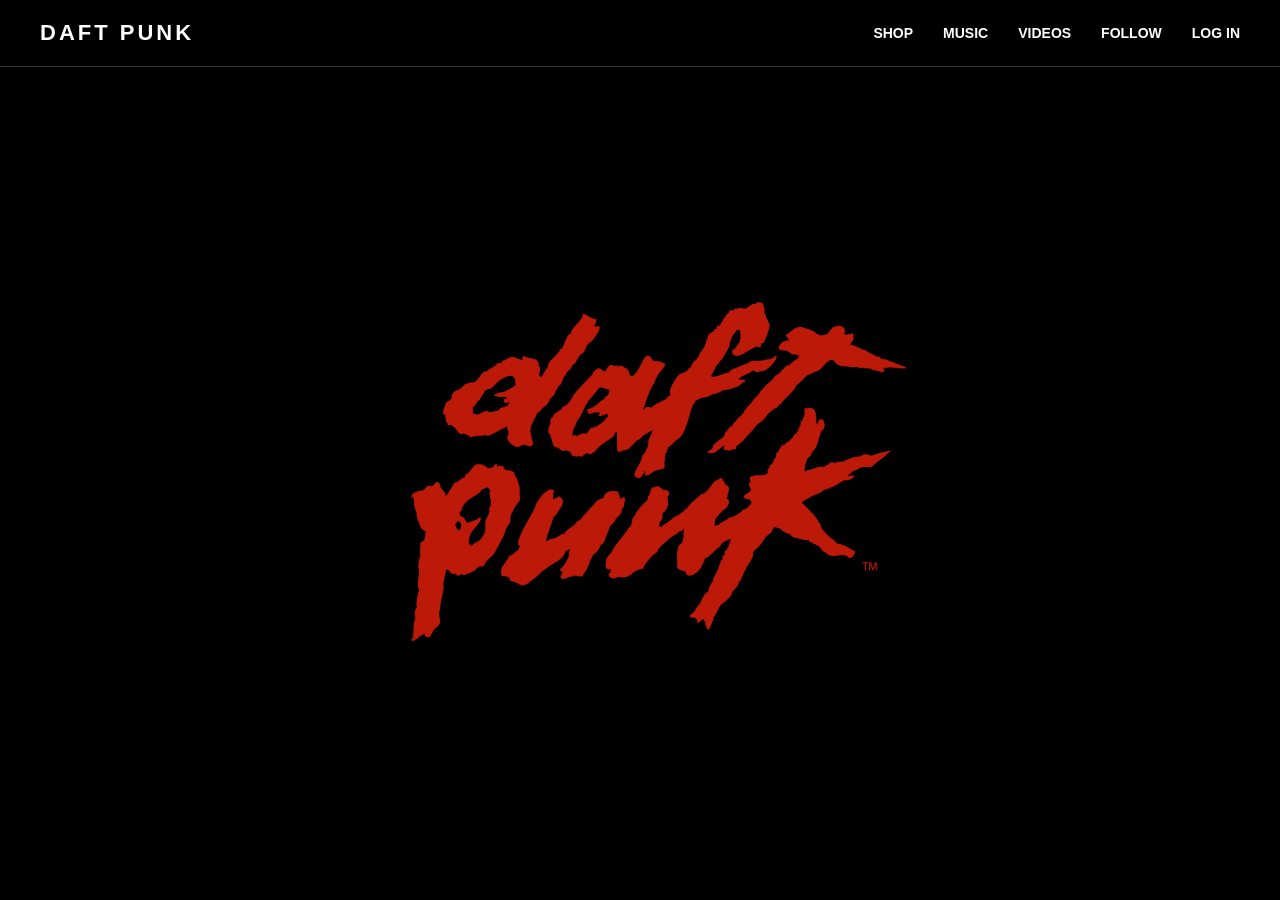
<file: index.html>
<!DOCTYPE html>
<html lang="en">
<head>
    <meta charset="UTF-8">
    <meta name="viewport" content="width=device-width, initial-scale=1.0">
    <title>Daft Punk Style</title>
    <link rel="stylesheet" href="styles.css">
</head>
<body>

    <header>
        <h1 id="main-title">DAFT PUNK</h1>
       <nav>
    <a href="shop.html" id="shop-link">SHOP</a>
    <a href="#" id="music-link">MUSIC</a>
    <a href="#" id="videos-link">VIDEOS</a>
    <a href="#" id="follow-link">FOLLOW</a>
    <a href="#" id="login-link">LOG IN</a>
</nav>
    </header>

    <main>
        <img src="daftpunk.png" alt="Daft Punk" class="center-image">
        <div id="welcome-text"></div>
    </main>

    <script src="script.js"></script>
</body>
</html>
</file>
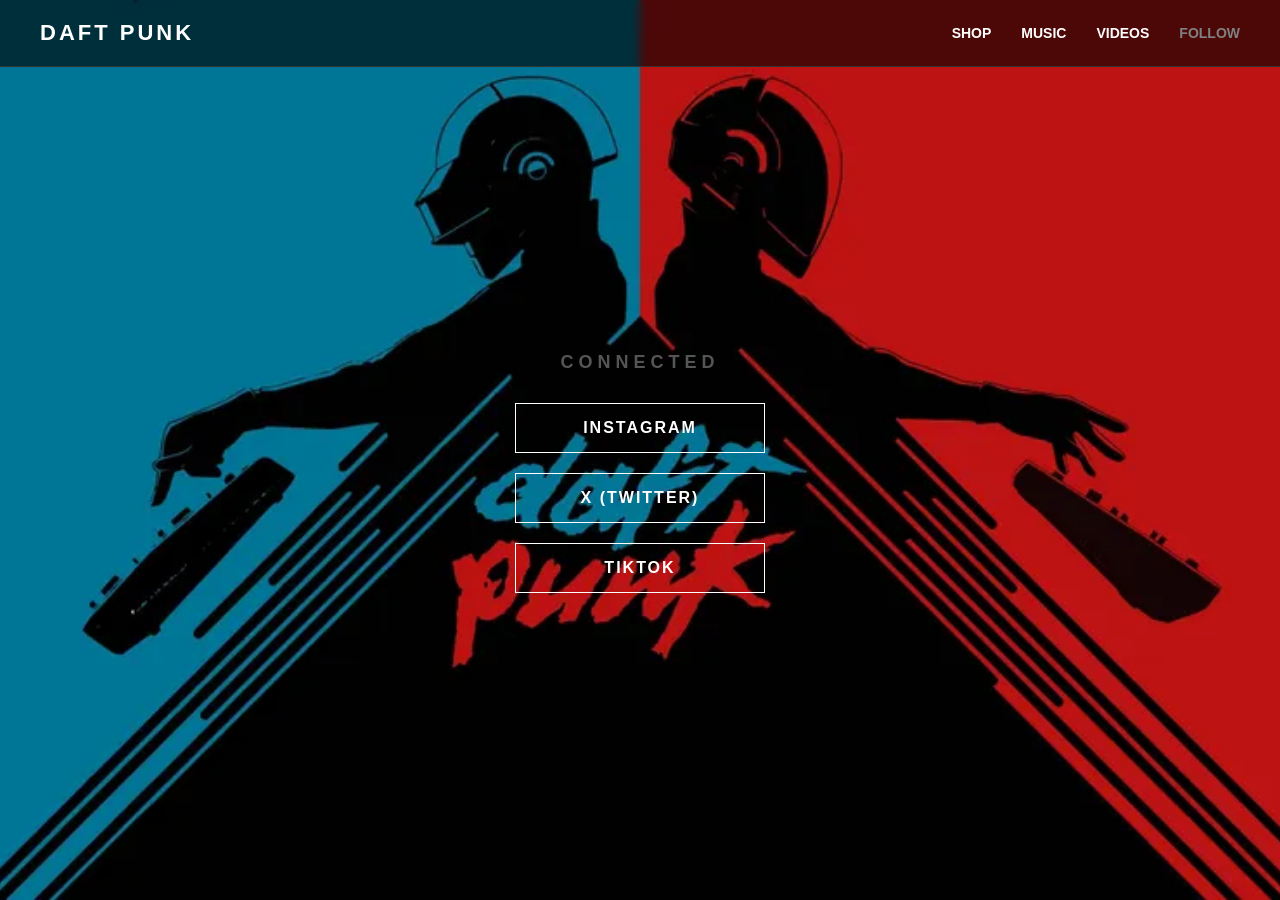
<file: index_follow.html>
<!DOCTYPE html>
<html lang="en">
<head>
    <meta charset="UTF-8">
    <meta name="viewport" content="width=device-width, initial-scale=1.0">
    <title>Daft Punk - Follow</title>

    <link rel="stylesheet" href="styles_follow.css">
</head>
<body>

    <header>
        <h1 id="main-title">DAFT PUNK</h1>

        <nav>
            <a href="#" id="shop-link">SHOP</a>
            <a href="#" id="music-link">MUSIC</a>
            <a href="#" id="videos-link">VIDEOS</a>
            <a href="#" id="follow-link" class="active">FOLLOW</a>
        </nav>
    </header>
 
    <main>
        <div class="social-container">
            <h2>CONNECTED</h2>
            <div class="social-links">
                <a href="https://www.instagram.com/daftpunk/" target="_blank" class="social-btn">INSTAGRAM</a>
                <a href="https://x.com/daftpunk" target="_blank" class="social-btn">X (TWITTER)</a>
                <a href="https://www.tiktok.com/@daftpunk" target="_blank" class="social-btn">TIKTOK</a>
            </div>
        </div>
    </main>

    <script src="script_follow.js"></script>

</body>
</html>
</file>
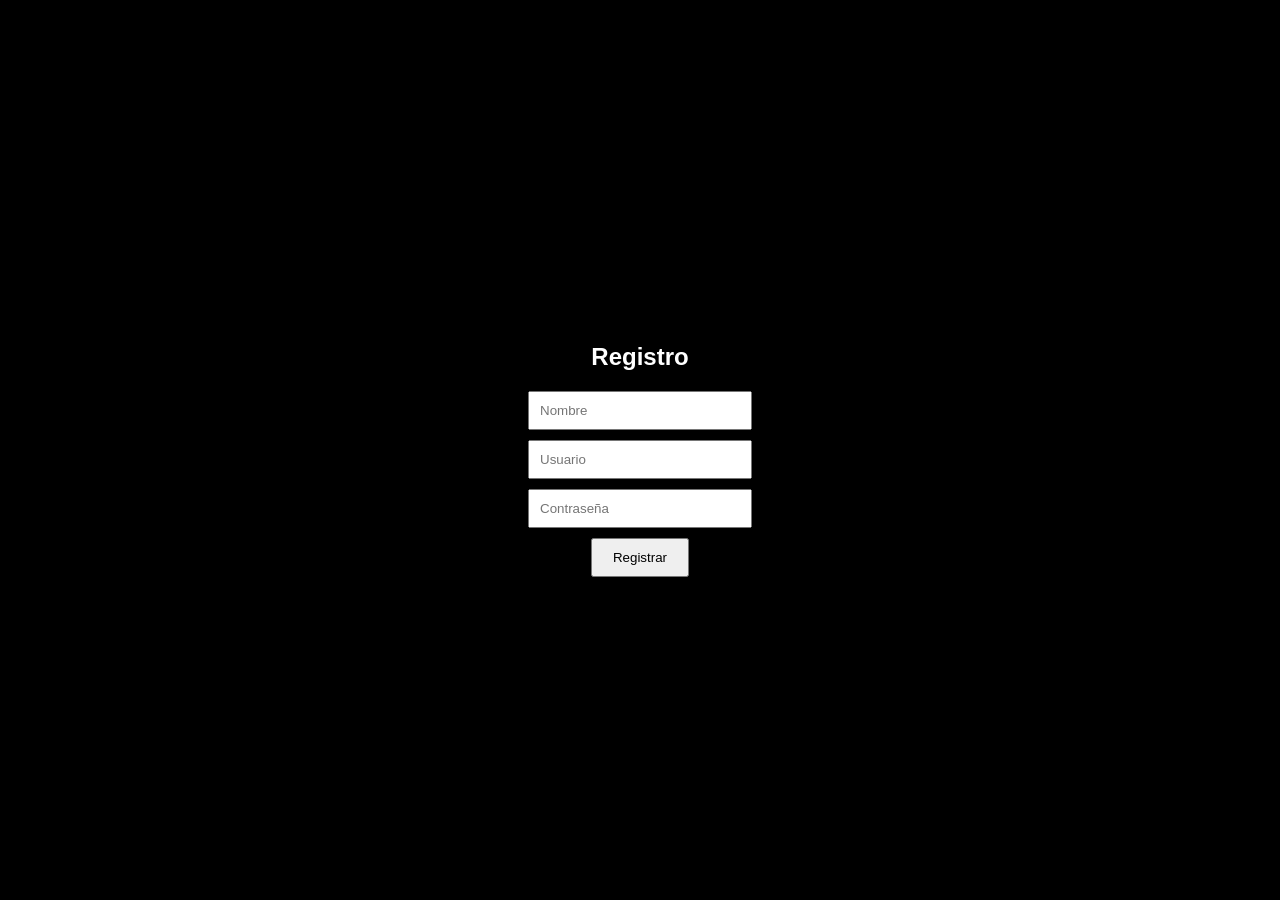
<file: login.html>
<!DOCTYPE html>
<html lang="en">
<head>
    <meta charset="UTF-8">
    <title>Login</title>
    <style>
        body{
            margin: 0;
            background: black;
            color: white;
            font-family: Arial, sans-serif;
            display: flex;
            justify-content: center;
            align-items: center;
            height: 100vh;
        }

        .container{
            text-align: center;
        }

        input{
            display: block;
            margin: 10px auto;
            padding: 10px;
            width: 200px;
        }

        button{
            padding: 10px 20px;
            cursor: pointer;
        }
    </style>
</head>
<body>

<div class="container">
    <h2>Registro</h2>

    <input type="text" id="nombre" placeholder="Nombre">
    <input type="text" id="usuario" placeholder="Usuario">
    <input type="password" id="password" placeholder="Contraseña">

    <button onclick="registrar()">Registrar</button>
</div>

<script>
function registrar() {
    const nombre = document.getElementById("nombre").value;
    const usuario = document.getElementById("usuario").value;

    if(nombre && usuario){
        localStorage.setItem("nombre", nombre);
        localStorage.setItem("usuario", usuario);

        window.location.href = "index.html";
    } else {
        alert("Completa los campos");
    }
}
</script>

</body>
</html>
</file>
<file: styles.css>
*{
    margin: 0;
    padding: 0;
    box-sizing: border-box;
}

body{
    background-color: black;
    font-family: Arial, Helvetica, sans-serif;
    overflow: hidden;
}

header{
    width: 100%;
    padding: 20px 40px;
    display: flex;
    justify-content: space-between;
    align-items: center;
    border-bottom: 1px solid #333;
}

#main-title {
    color: white;
    font-size: 22px;
    letter-spacing: 3px;
    cursor: pointer;
}

nav{
    display: flex;
    gap: 30px;
}

nav a{
    color: white;
    text-decoration: none;
    font-weight: bold;
    font-size: 14px;
    transition: 0.3s;
}

nav a:hover{
    color: gray;
}

main{
    width: 100%;
    height: calc(100vh - 90px);
    display: flex;
    justify-content: center;
    align-items: center;
}

.center-image{
    width: 700px;
    max-width: 90%;
}

#welcome-text{
    position: absolute;
    top: 50%;
    transform: translateY(-50%);
    color: white;
    font-family: "Arial Nova Light", Arial, sans-serif;
    font-size: 28px;
    text-align: center;
}
</file>
<file: styles_follow.css>
*{
    margin: 0;
    padding: 0;
    box-sizing: border-box;
}

body{
    background-image: url('DFWallpaper.jpg'); /* Corregido a .jpg */
    background-size: cover;          
    background-position: center;     
    background-repeat: no-repeat;    
    background-attachment: fixed;    
    background-color: black;         
    font-family: Arial, Helvetica, sans-serif;
    overflow: hidden;
}

/* Reemplaza también tu etiqueta header con esta */
header{
    width: 100%;
    padding: 20px 40px;
    display: flex;
    justify-content: space-between;
    align-items: center;
    border-bottom: 1px solid #333;
    background-color: rgba(0, 0, 0, 0.6); /* Capa oscura transparente */
    backdrop-filter: blur(5px);           /* Efecto blur de fondo */
}

#main-title {
    color: white;
    font-size: 22px;
    letter-spacing: 3px;
    cursor: pointer;
}

nav{
    display: flex;
    gap: 30px;
}

nav a{
    color: white;
    text-decoration: none;
    font-weight: bold;
    font-size: 14px;
    transition: 0.3s;
}

nav a:hover, nav a.active{
    color: gray;
}

/* Contenedor de Redes Sociales */
main{
    width: 100%;
    height: calc(100vh - 90px);
    display: flex;
    justify-content: center;
    align-items: center;
}

.social-container {
    text-align: center;
    color: white;
}

.social-container h2 {
    font-size: 18px;
    letter-spacing: 5px;
    margin-bottom: 30px;
    color: #555;
}

.social-links {
    display: flex;
    flex-direction: column;
    gap: 20px;
    align-items: center;
}

.social-btn {
    color: white;
    text-decoration: none;
    font-weight: bold;
    font-size: 16px;
    letter-spacing: 2px;
    padding: 15px 40px;
    border: 1px solid white;
    width: 250px;
    text-align: center;
    transition: all 0.3s ease;
}

.social-btn:hover {
    background-color: white;
    color: black;
}
</file>
